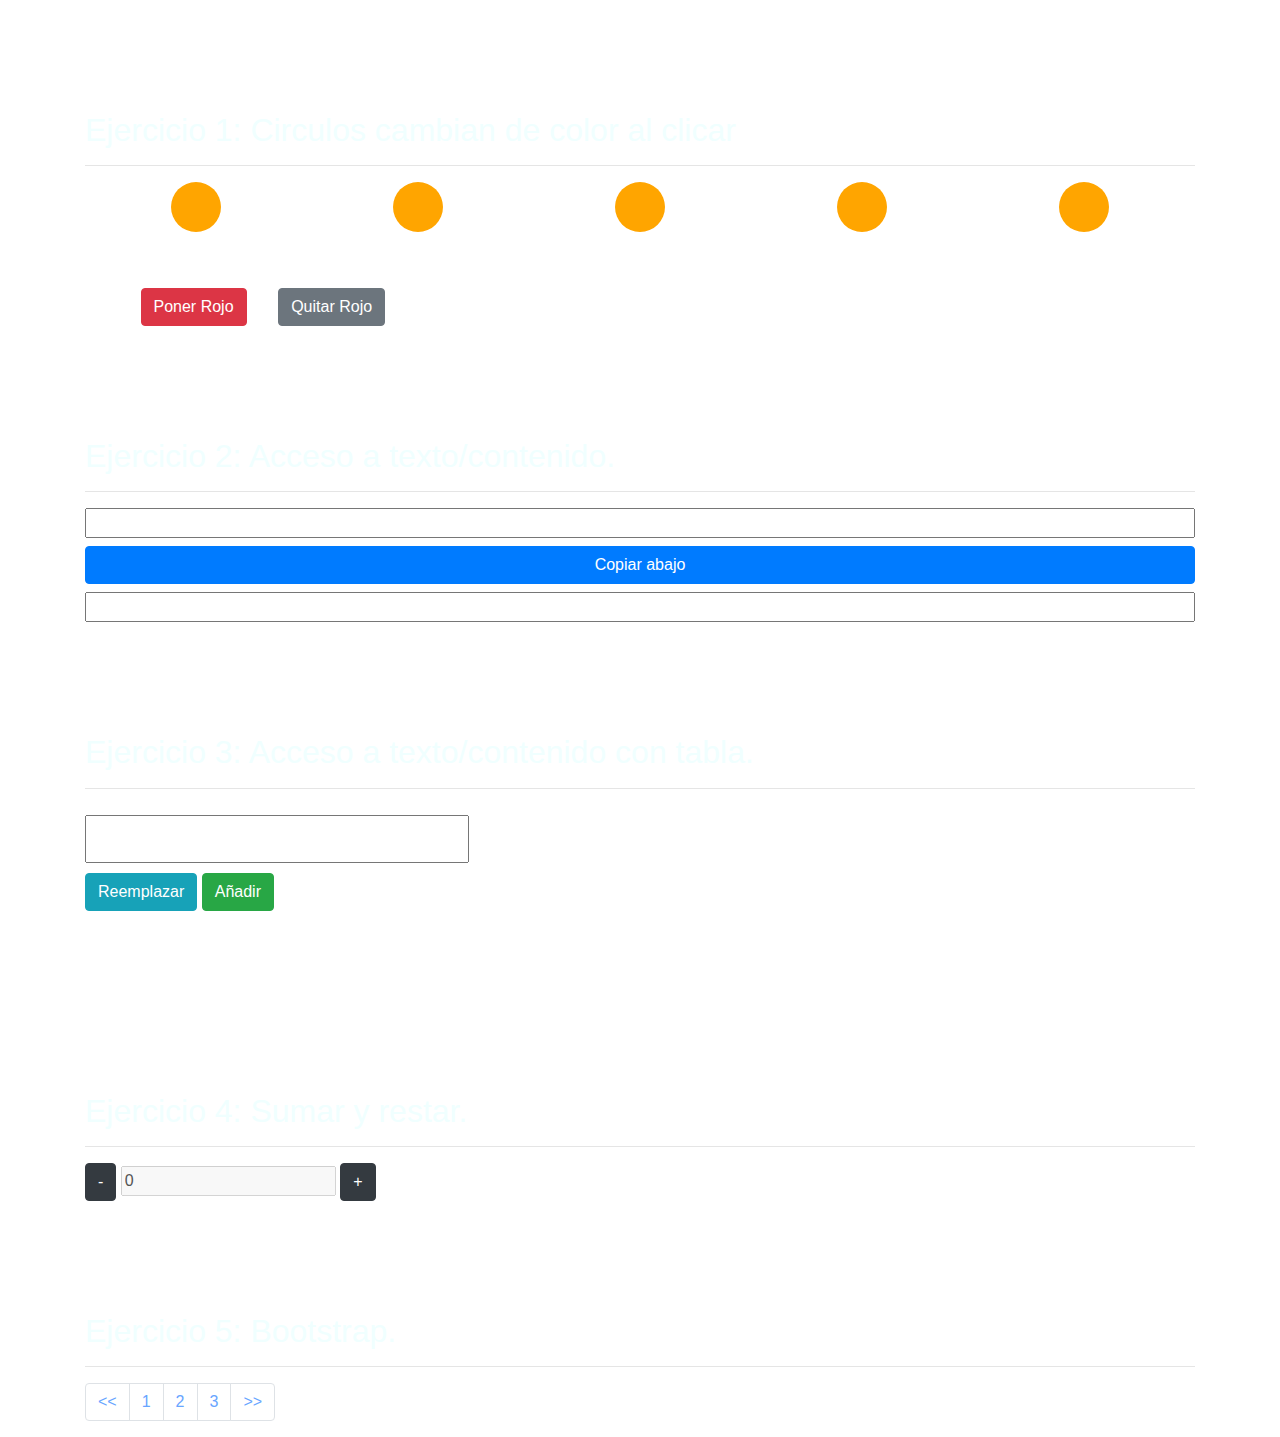
<file: EjerciciosJQuery/Ejercicios JQuery.html>
<!DOCTYPE html>
<html lang="en">
  <head>
    <meta charset="UTF-8" />
    <meta http-equiv="X-UA-Compatible" content="IE=edge" />
    <meta name="viewport" content="width=device-width, initial-scale=1.0" />
    <script src="https://code.jquery.com/jquery-3.6.0.min.js"></script>
    <script src="scripts.js"></script>
    <link rel="stylesheet" href="EjerciciosJQuery.css" />

    <link rel="stylesheet" href="https://stackpath.bootstrapcdn.com/bootstrap/4.3.1/css/bootstrap.min.css" integrity="sha384-ggOyR0iXCbMQv3Xipma34MD+dH/1fQ784/j6cY/iJTQUOhcWr7x9JvoRxT2MZw1T" crossorigin="anonymous">
<script src="https://stackpath.bootstrapcdn.com/bootstrap/4.3.1/js/bootstrap.min.js" integrity="sha384-JjSmVgyd0p3pXB1rRibZUAYoIIy6OrQ6VrjIEaFf/nJGzIxFDsf4x0xIM+B07jRM" crossorigin="anonymous"></script>
    <title>Document</title>
  </head>

  <body>
    <div class="container">

      <div id="ejercicio">
        <h2>Ejercicio 1: Circulos cambian de color al clicar</h2>
        <hr />
        <div class="circulos">
          <div id="circulo" class="circuloOrange"></div>
          <div id="circulo" class="circuloOrange"></div>
          <div id="circulo" class="circuloOrange"></div>
          <div id="circulo" class="circuloOrange"></div>
          <div id="circulo" class="circuloOrange"></div>
        </div>
  
        <div class="flex-container">
          <div id="putRed" style="order: 1">
            <button id="buttonPutRed" class="btn btn-danger">Poner Rojo</button>
          </div>
  
          <div id="quitRed" style="order: 3">
            <button id="buttonQuitRed" class="btn btn-secondary">Quitar Rojo</button>
          </div>
        </div>
      </div>
  
      <div id="ejercicio">
        <h2>Ejercicio 2: Acceso a texto/contenido.</h2>
        <hr />
        <div class="flex-container-ex2">
          <input id="textToCopy" type="text"  />
          <button id="buttonCopy" class="btn btn-primary mt-2 mb-2">Copiar abajo</button>
          <input id="copiedText" type="text" />
        </div>
      </div>
      <div id="ejercicio">
        <h2>Ejercicio 3: Acceso a texto/contenido con tabla.</h2>
        <hr />
        <div class="flex-container-ex2">
          <input id="input_3" type="text" />
          <div>
            <button class="btn btn-info mb-2" id="button_reemp" >Reemplazar</button>
            <button class="btn btn-success mb-2" id="button_add">Añadir</button>
          </div>
  
          <table id="table_3">
            <tr>
              <td class="cell_text"></td>
              <td class="cell_text"></td>
              <td class="cell_text"></td>
            </tr>
            <tr>
              <td class="cell_text"></td>
              <td class="cell_text"></td>
              <td class="cell_text"></td>
            </tr>
            <tr>
              <td class="cell_text"></td>
              <td class="cell_text"></td>
              <td class="cell_text"></td>
            </tr>
          </table>
        </div>
      </div>
      <div id="ejercicio">
        <h2>Ejercicio 4: Sumar y restar.</h2>
        <hr />
        <div class="flex-container-ex4">
          <button id="buttonMinus" class="btn btn-dark">-</button> <input id="input_number" type="text" disabled />  <button id="buttonPlus" class="btn btn-dark">+</button> 
  
        </div>
      </div>
      <div id="ejercicio">
        <h2>Ejercicio 5: Bootstrap.</h2>
        <hr />
        <div class="flex-container-ex5">
          
          <nav aria-label="Page navigation example">
            <ul class="pagination">
              <li class="page-item"><a class="page-link" id="remove"><<</a></li>
              <li class="page-item"><a class="page-link">1</a></li>
              <li class="page-item"><a class="page-link">2</a></li>
              <li class="page-item"><a class="page-link">3</a></li>
              <li class="page-item"><a class="page-link" id="add">>></a></li>
            </ul>
          </nav>
        </div>
      </div>
    </div>
  </body>
</html>
</file>
<file: EjerciciosJQuery/EjerciciosJQuery.css>
body{
    background: fixed;
    background-size: cover;
    background-repeat: no-repeat;
    background-image: url(https://movilforum.com/wp-content/uploads/2021/10/fondos-de-pantalla-4k-scaled.jpg);
  }
  
  h2{
    color: azure;
  }
  hr{
     
      margin-bottom: 2%;
  }
  table{
    color: white;
  }
  .page-item{
  
    color: #68A5FF !important;
  }
  .page-item :hover{
    cursor: pointer;
  }
  
  
  table, td {
      border:2px solid white;
    }
  
  #ejercicio{
      margin-top: 10%;
  }
  
  #circulo {
    width: 50px;
    height: 50px;
    border-radius: 100%;
  }
  
  .circulos {
    display: flex;
    flex-direction: row;
    flex-wrap: wrap;
    justify-content: space-around;
    font-size: 120%;
  }
  
  .circuloOrange {
      background-color: orange;
  }
  
  .circuloGrey {
      background-color: grey;
  }
  .circuloRed {
    background-color: red !important;
  }
  
  
  #quitRed {
    margin-left: 3%;
  }
  
  #button {
    display: flex;
    justify-content: space-around;
  }
  
  .flex-container {
    margin-left: 5%;
    margin-top: 5%;
    display: flex;
  }
  
  .flex-container-ex2{
      display: flex;
      flex-direction: column;
  }
  
  
  #input_3{
      margin: 10px 0;
      width: 30vw;
      padding: 10px;
  }
  #table_3{
      width: 50vw;
  }
  
  .cell_text{
      text-align: center;
  }
  td{
    height: 20px;
  }
</file>
